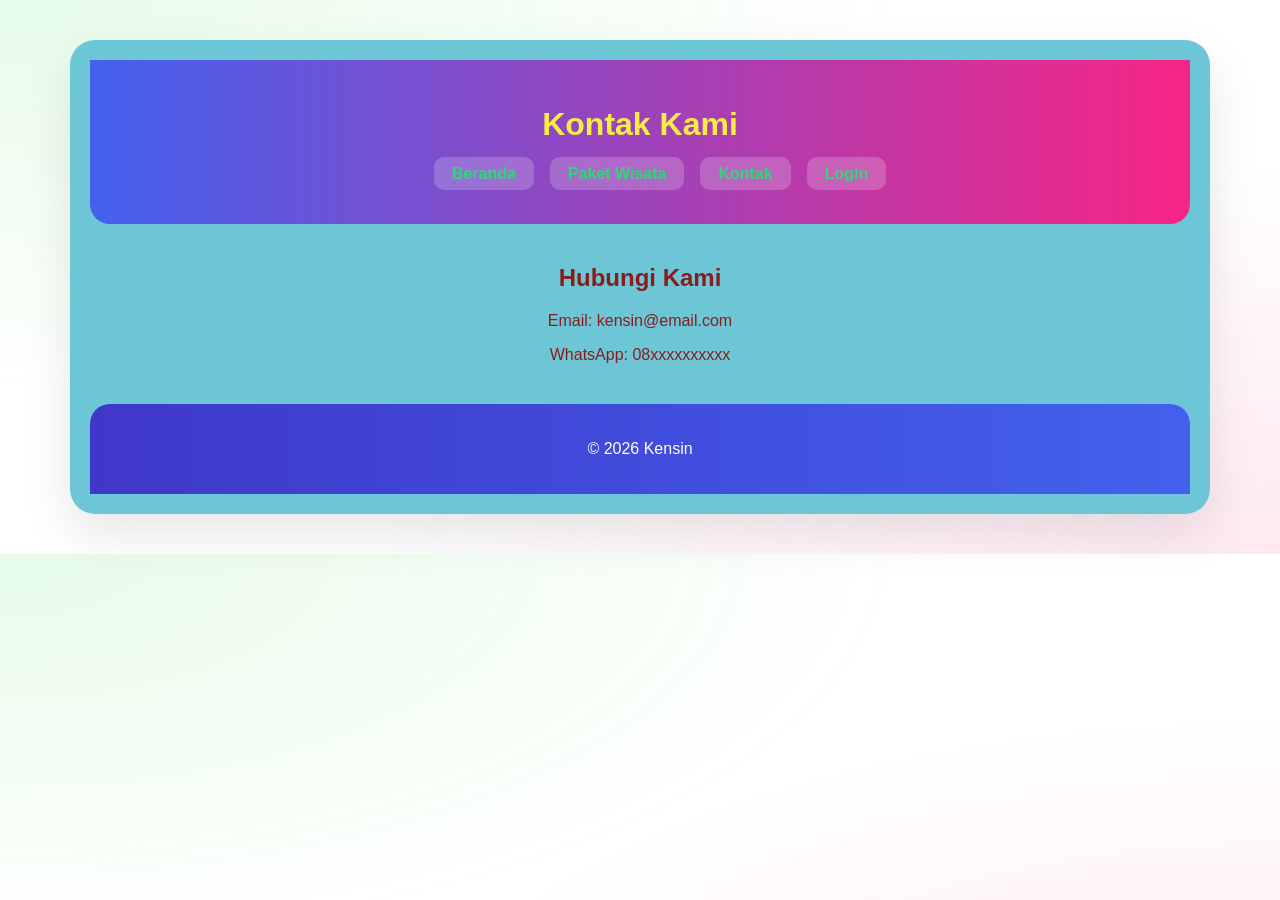
<file: kontak.html>
<!DOCTYPE html>
<html lang="en">
<head>
    <meta charset="UTF-8">
    <meta name="viewport" content="width=device-width, initial-scale=1.0">
    <title>Kontak</title>
    <link rel="stylesheet" href="style.css">
</head>

<body>

<div class="page-wrapper">

<header class="header">
    <h1>Kontak Kami</h1>

    <nav class="navbar">
        <ul>
            <li><a href="index.html">Beranda</a></li>
            <li><a href="paket.html">Paket Wisata</a></li>
            <li><a href="kontak.html">Kontak</a></li>
            <li><a href="login.html">Login</a></li>
        </ul>
    </nav>
</header>

<section style="text-align:center; margin-top:40px;">
    <h2>Hubungi Kami</h2>
    <p>Email: kensin@email.com</p>
    <p>WhatsApp: 08xxxxxxxxxx</p>
</section>

<footer class="footer">
    <p>&copy; 2026 Kensin</p>
</footer>

</div>

</body>
</html>
</file>
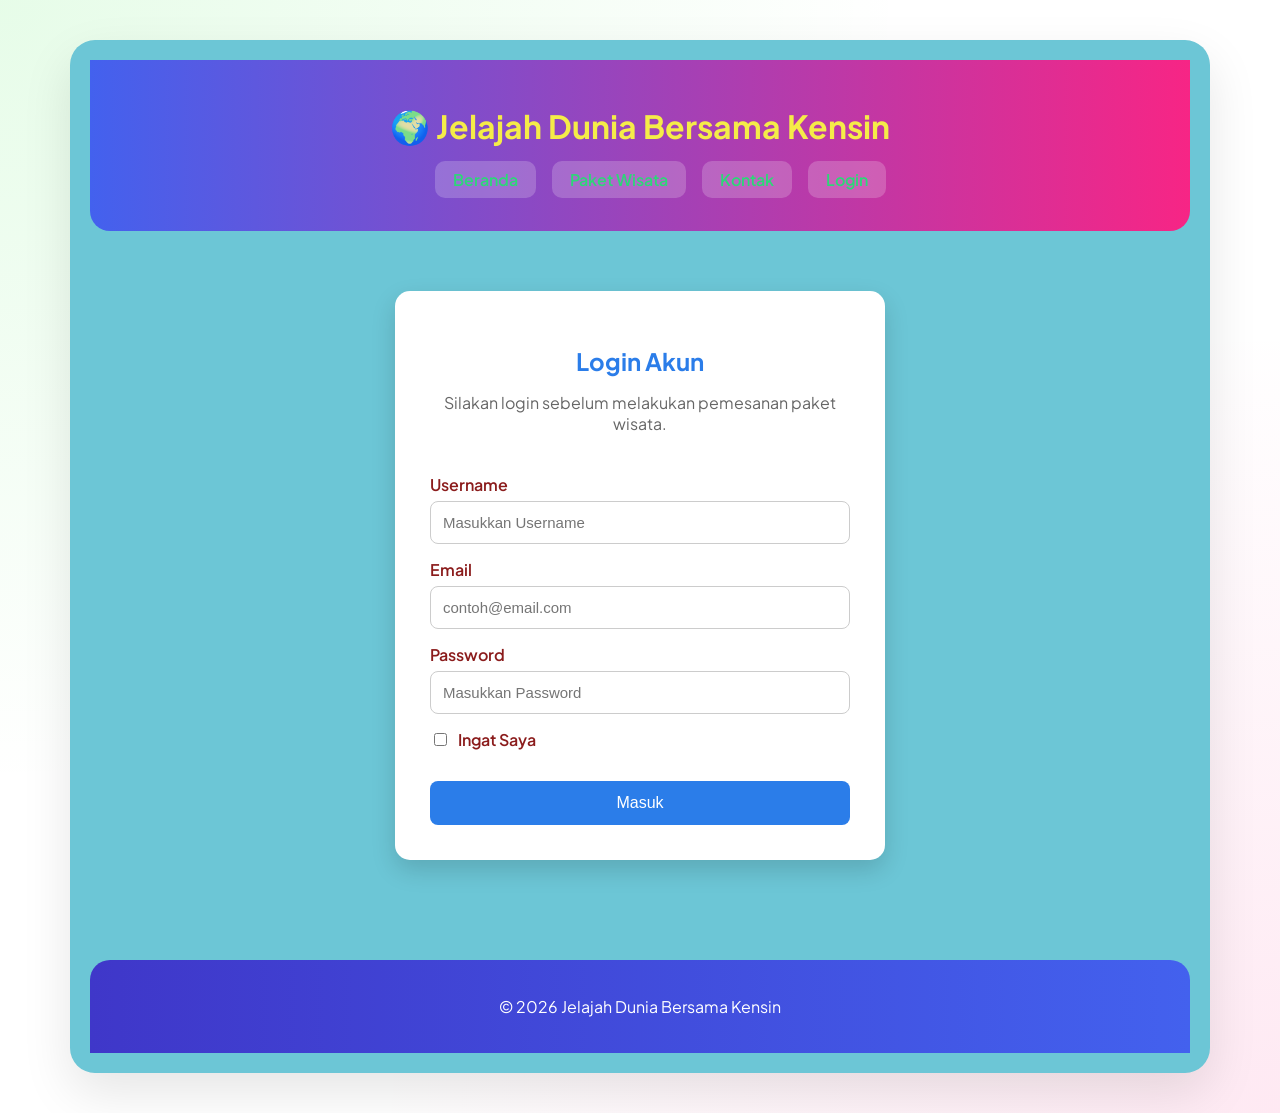
<file: login.html>
<!DOCTYPE html>
<html lang="id">
<head>
    <meta charset="UTF-8">
    <meta name="viewport" content="width=device-width, initial-scale=1.0">
    <title>Login - Jelajah Dunia Bersama Kensin</title>

    <link rel="stylesheet" href="style.css">

    <link href="https://fonts.googleapis.com/css2?family=Outfit:wght@400;700&family=Plus+Jakarta+Sans:wght@400;600&display=swap" rel="stylesheet">
</head>

<body>

<div class="page-wrapper">

    <!-- HEADER -->
    <header class="header">
        <h1>🌍 Jelajah Dunia Bersama Kensin</h1>

        <nav class="navbar">
            <ul>
                <li><a href="index.html">Beranda</a></li>
                <li><a href="paket.html">Paket Wisata</a></li>
                <li><a href="kontak.html">Kontak</a></li>
                <li><a href="login.html">Login</a></li>
            </ul>
        </nav>
    </header>

    <!-- LOGIN -->
    <section class="login-section">

        <div class="login-box">

            <h2>Login Akun</h2>
            <p>Silakan login sebelum melakukan pemesanan paket wisata.</p>

            <form action="#" method="GET">

                <label>Username</label>
                <input type="text" placeholder="Masukkan Username" required>

                <label>Email</label>
                <input type="email" placeholder="contoh@email.com" required>

                <label>Password</label>
                <input type="password" placeholder="Masukkan Password" required>

                <label class="remember">
                    <input type="checkbox">
                    Ingat Saya
                </label>

                <button type="submit">Masuk</button>

            </form>

        </div>

    </section>

    <!-- FOOTER -->
    <footer class="footer">
        <p>&copy; 2026 Jelajah Dunia Bersama Kensin</p>
    </footer>

</div>

</body>
</html>
</file>
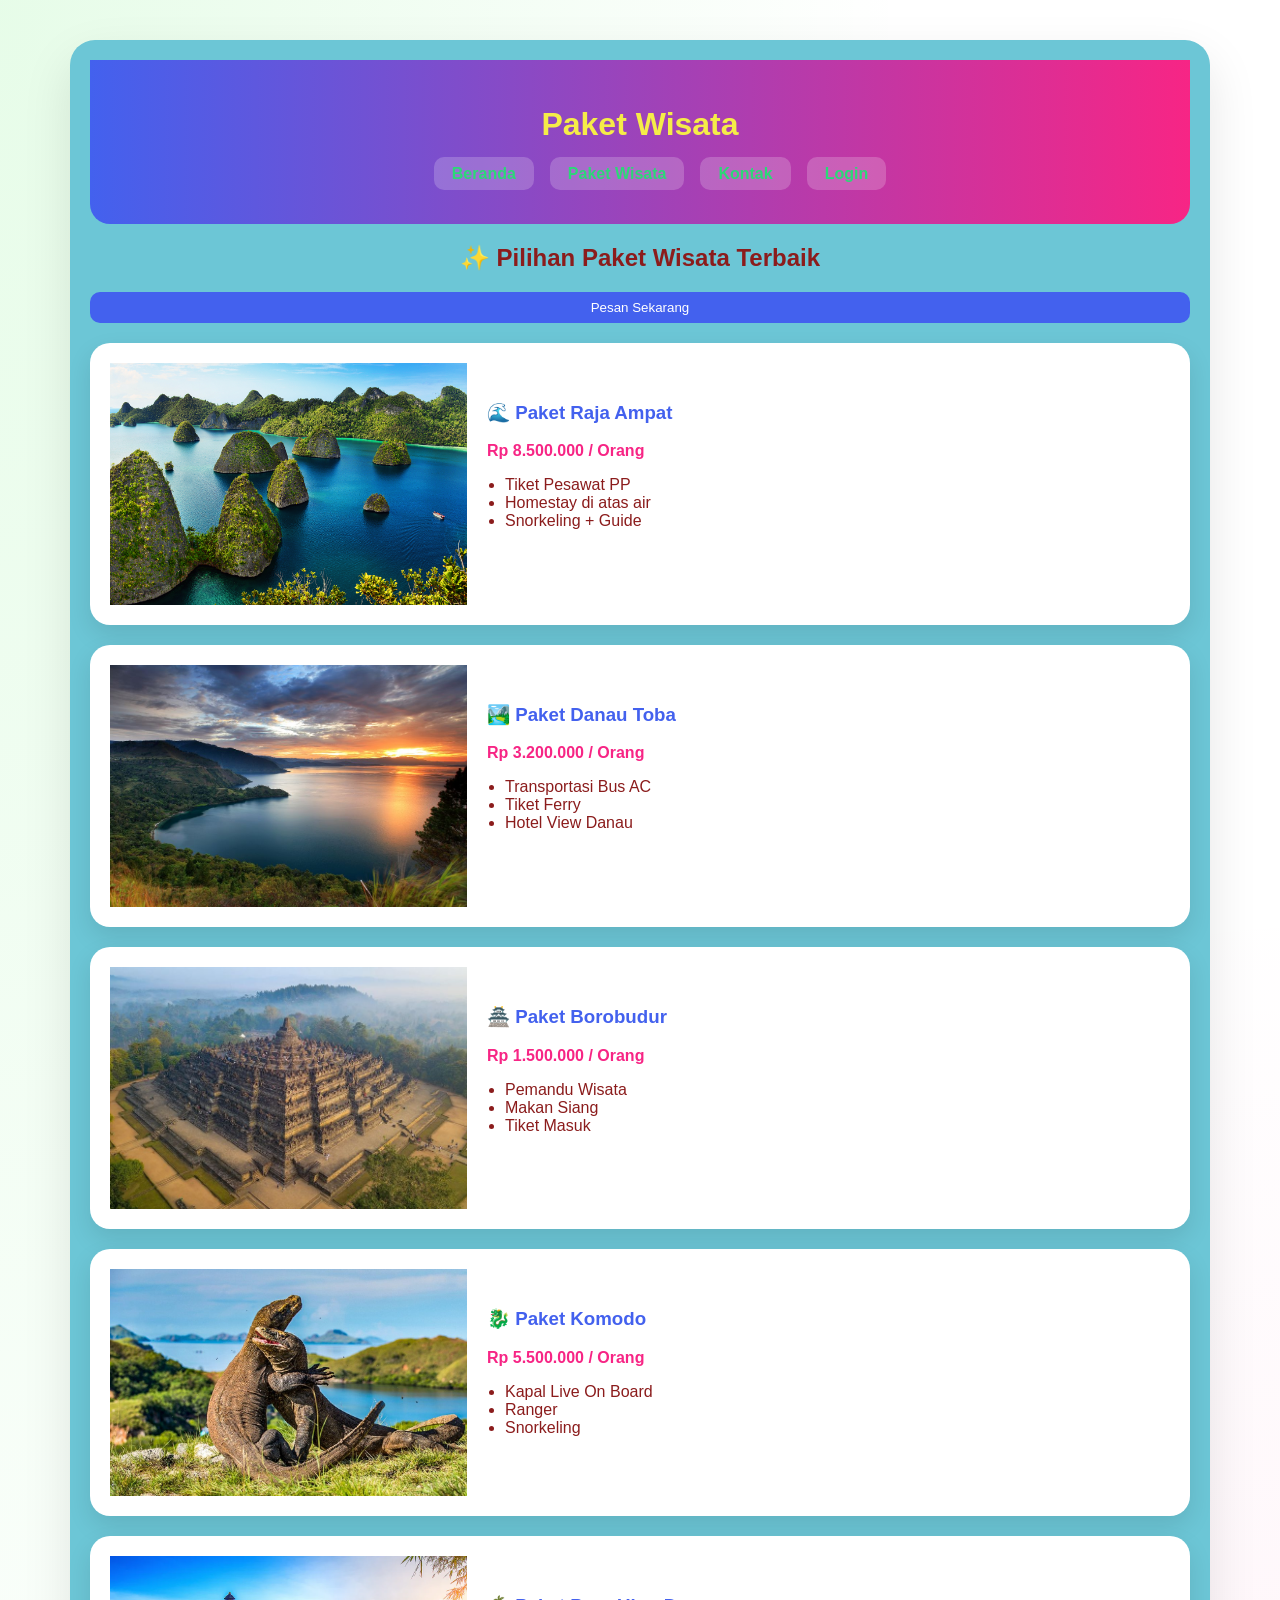
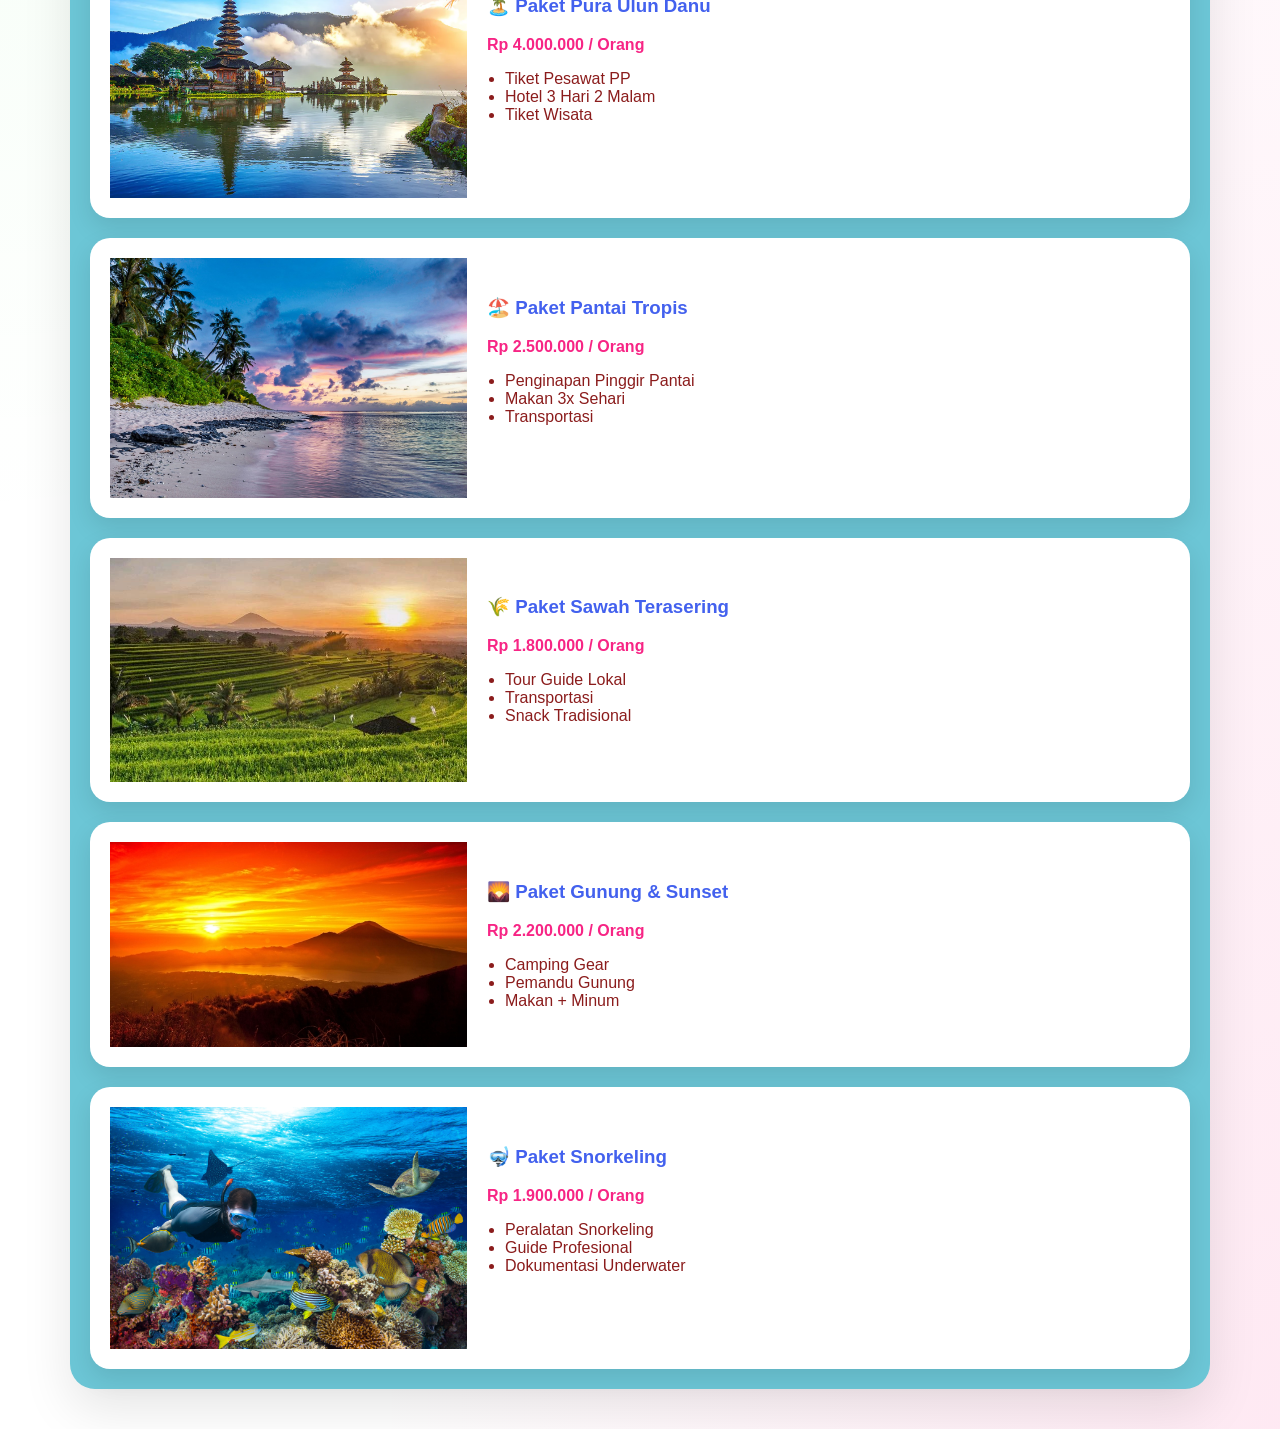
<file: paket.html>
<!DOCTYPE html>
<html lang="en">
<head>
    <meta charset="UTF-8">
    <meta name="viewport" content="width=device-width, initial-scale=1.0">
    <title>Paket Wisata</title>
    <link rel="stylesheet" href="style.css">
</head>

<body>

<div class="page-wrapper">

<header class="header">
    <h1>Paket Wisata</h1>

    <nav class="navbar">
        <ul>
            <li><a href="index.html">Beranda</a></li>
            <li><a href="paket.html">Paket Wisata</a></li>
            <li><a href="kontak.html">Kontak</a></li>
            <li><a href="login.html">Login</a></li>
        </ul>
    </nav>
</header>

<h2 style="text-align:center; margin-top:20px;">✨ Pilihan Paket Wisata Terbaik</h2>

<section class="paket-container">
    <button class="btn">Pesan Sekarang</button>

    <!-- RAJA AMPAT -->
    <div class="paket-card">
        <div class="paket-img">
            <img src="Raja_Ampat1.jpg">
        </div>
        <div class="paket-content">
            <h3>🌊 Paket Raja Ampat</h3>
            <p class="harga">Rp 8.500.000 / Orang</p>
            <ul>
                <li>Tiket Pesawat PP</li>
                <li>Homestay di atas air</li>
                <li>Snorkeling + Guide</li>
            </ul>
        </div>
    </div>

    <!-- DANAU TOBA -->
    <div class="paket-card">
        <div class="paket-img">
            <img src="Danau Toba.jpg">
        </div>
        <div class="paket-content">
            <h3>🏞️ Paket Danau Toba</h3>
            <p class="harga">Rp 3.200.000 / Orang</p>
            <ul>
                <li>Transportasi Bus AC</li>
                <li>Tiket Ferry</li>
                <li>Hotel View Danau</li>
            </ul>
        </div>
    </div>

    <!-- BOROBUDUR -->
    <div class="paket-card">
        <div class="paket-img">
            <img src="candi borobudur.jpg">
        </div>
        <div class="paket-content">
            <h3>🏯 Paket Borobudur</h3>
            <p class="harga">Rp 1.500.000 / Orang</p>
            <ul>
                <li>Pemandu Wisata</li>
                <li>Makan Siang</li>
                <li>Tiket Masuk</li>
            </ul>
        </div>
    </div>

    <!-- KOMODO -->
    <div class="paket-card">
        <div class="paket-img">
            <img src="Taman nasional komodo.jpg">
        </div>
        <div class="paket-content">
            <h3>🐉 Paket Komodo</h3>
            <p class="harga">Rp 5.500.000 / Orang</p>
            <ul>
                <li>Kapal Live On Board</li>
                <li>Ranger</li>
                <li>Snorkeling</li>
            </ul>
        </div>
    </div>

    <!-- PURA BALI -->
    <div class="paket-card">
        <div class="paket-img">
            <img src="pura_ulun.webp">
        </div>
        <div class="paket-content">
            <h3>🏝️ Paket Pura Ulun Danu</h3>
            <p class="harga">Rp 4.000.000 / Orang</p>
            <ul>
                <li>Tiket Pesawat PP</li>
                <li>Hotel 3 Hari 2 Malam</li>
                <li>Tiket Wisata</li>
            </ul>
        </div>
    </div>

    <!-- PANTAI -->
    <div class="paket-card">
        <div class="paket-img">
            <img src="pantai_tropis.jpg">
        </div>
        <div class="paket-content">
            <h3>🏖️ Paket Pantai Tropis</h3>
            <p class="harga">Rp 2.500.000 / Orang</p>
            <ul>
                <li>Penginapan Pinggir Pantai</li>
                <li>Makan 3x Sehari</li>
                <li>Transportasi</li>
            </ul>
        </div>
    </div>

    <!-- SAWAH -->
    <div class="paket-card">
        <div class="paket-img">
            <img src="Sawah_Terasering.jpg">
        </div>
        <div class="paket-content">
            <h3>🌾 Paket Sawah Terasering</h3>
            <p class="harga">Rp 1.800.000 / Orang</p>
            <ul>
                <li>Tour Guide Lokal</li>
                <li>Transportasi</li>
                <li>Snack Tradisional</li>
            </ul>
        </div>
    </div>

    <!-- GUNUNG -->
    <div class="paket-card">
        <div class="paket-img">
            <img src="gunung dan sunset.jpg">
        </div>
        <div class="paket-content">
            <h3>🌄 Paket Gunung & Sunset</h3>
            <p class="harga">Rp 2.200.000 / Orang</p>
            <ul>
                <li>Camping Gear</li>
                <li>Pemandu Gunung</li>
                <li>Makan + Minum</li>
            </ul>
        </div>
    </div>

    <!-- SNORKELING -->
    <div class="paket-card">
        <div class="paket-img">
            <img src="snorkeling.jpg">
        </div>
        <div class="paket-content">
            <h3>🤿 Paket Snorkeling</h3>
            <p class="harga">Rp 1.900.000 / Orang</p>
            <ul>
                <li>Peralatan Snorkeling</li>
                <li>Guide Profesional</li>
                <li>Dokumentasi Underwater</li>
            </ul>
        </div>
    </div>

</section>
</file>
<file: style.css>
/* WARNA MODERN */
:root {
    --primary: #4361ee;
    --secondary: #3f37c9;
    --accent: #f72585;
    --bg: #f1f3f8;
    --white: #ffffff;
}

/* BODY */
body {
    font-family: 'Plus Jakarta Sans', sans-serif;

    /* Background gradasi */
    background: linear-gradient(135deg, #052079, #c5670a);

    /* Efek tambahan biar tidak kosong */
    background-image:
        radial-gradient(at 0% 0%, rgba(15, 228, 32, 0.1) 0px, transparent 50%),
        radial-gradient(at 100% 100%, rgba(247, 37, 133, 0.1) 0px, transparent 50%);

    color: #8b1c1c;
}

.page-wrapper {
    max-width: 1100px;
    margin: 40px auto;
    padding: 20px;

    background: rgb(108, 198, 214);
    border-radius: 25px;

    box-shadow: 0 20px 50px rgba(0,0,0,0.1);
}


/* HEADER */
.header {
    text-align: center;
    padding: 25px;
    background: linear-gradient(90deg, var(--primary), var(--accent));
    color: rgb(245, 236, 72);
    border-radius: 0 0 20px 20px;
}

/* NAVBAR */
.navbar ul {
    display: flex;
    justify-content: center;
    list-style: none;
    margin-top: 10px;
}

/* NAVBAR BOX */
.navbar a {
    background: rgba(255, 255, 255, 0.2);
    padding: 8px 18px;
    border-radius: 10px;
    margin: 0 8px;
    color: rgb(44, 216, 119);
    text-decoration: none;
    font-weight: 600;
    transition: 0.3s;
    backdrop-filter: blur(5px);
}

/* HOVER EFFECT */
.navbar a:hover {
    background: rgb(209, 218, 157);
    color: #4361ee;
    transform: translateY(-2px);
}


.navbar a:hover {
    text-decoration: underline;
}

/* HERO */
.hero {
    text-align: center;
    margin: 30px auto;
    max-width: 900px;
}

.hero img {
    width: 100%;
    border-radius: 20px;
    box-shadow: 0 15px 40px rgba(0,0,0,0.15);
}


/* JUDUL UTAMA */
.hero h2 {
    margin-top: 20px;
    font-size: 28px;
    font-weight: 700;
    background: linear-gradient(90deg, #be1d53, #150a7a);
    -webkit-background-clip: text;
    -webkit-text-fill-color: transparent;
}

/* JUDUL VIDEO */
.video h2 {
    text-align: center;
    font-size: 24px;
    margin-top: 40px;
    color: #1532b4;
    position: relative;
}

.video h2::after {
    content: "";
    display: block;
    width: 80px;
    height: 4px;
    background: #3d278f;
    margin: 8px auto;
    border-radius: 10px;
}

.video video {
    width: 70%;
    display: block;
    margin: 20px auto;
    border-radius: 15px;
    box-shadow: 0 10px 25px rgba(0,0,0,0.15);
}

/* GRID */
.grid {
    display: grid;
    grid-template-columns: repeat(auto-fit, minmax(250px, 1fr));
    gap: 25px;
    margin-top: 20px;
}

/* CARD */
.card {
    background: white;
    border-radius: 15px;
    overflow: hidden;
    padding: 15px;
    box-shadow: 0 10px 25px rgba(0,0,0,0.08);
    transition: 0.3s;
}

.card:hover {
    transform: translateY(-10px);
    box-shadow: 0 20px 40px rgba(67, 97, 238, 0.2);
}

.card img {
    width: 100%;
    border-radius: 10px;
}

.card h3 {
    margin-top: 10px;
    color: var(--primary);
}

/* VIDEO */
.video video {
    width: 80%;
    border-radius: 15px;
    margin-top: 10px;
}

/* PAKET */
.paket-item {
    display: flex;
    align-items: center;
    background: white;
    margin: 15px 0;
    padding: 12px;
    border-radius: 12px;
    box-shadow: 0 5px 15px rgba(0,0,0,0.08);
}

.paket-item img {
    width: 80px;
    border-radius: 10px;
    margin-right: 10px;
}

/* CONTAINER */
.paket-container {
    display: flex;
    flex-direction: column;
    gap: 20px;
}

/* CARD */
.paket-card {
    display: flex;
    background: white;
    border-radius: 20px;
    overflow: hidden;
    box-shadow: 0 10px 25px rgba(0,0,0,0.1);
    transition: 0.3s;
}

.paket-card:hover {
    transform: translateY(-5px);
}

/* GAMBAR */
.paket-img {
    width: 35%;
}

.paket-img img {
    width: 100%;
    height: 100%;
    object-fit: cover;
}

/* ISI */
.paket-content {
    padding: 20px;
    width: 65%;
}

/* JUDUL */
.paket-content h3 {
    color: #4361ee;
}

/* HARGA */
.harga {
    color: #f72585;
    font-weight: bold;
    margin: 10px 0;
}


/* CARD */
.paket-card {
    background: white;
    padding: 20px;
    border-radius: 20px;
    box-shadow: 0 10px 25px rgba(0,0,0,0.1);
    transition: 0.3s;
}

/* HOVER */
.paket-card:hover {
    transform: translateY(-8px);
    box-shadow: 0 20px 40px rgba(67,97,238,0.2);
}

/* JUDUL */
.paket-card h3 {
    color: #4361ee;
}

/* HARGA */
.harga {
    font-weight: bold;
    color: #f72585;
    margin: 10px 0;
}

/* LIST */
.paket-card ul {
    padding-left: 18px;
}

.btn {
    background: #4361ee;
    color: white;
    padding: 8px 15px;
    border-radius: 10px;
    border: none;
    cursor: pointer;
}

/* FOOTER */
.footer {
    margin-top: 40px;
    padding: 20px;
    background: linear-gradient(90deg, var(--secondary), var(--primary));
    color: white;
    text-align: center;
    border-radius: 20px 20px 0 0;
}

@media (max-width: 768px) {

    .page-wrapper{
        margin: 10px;
        padding: 15px;
    }

    .header h1{
        font-size: 24px;
    }

    .navbar ul{
        flex-direction: column;
        align-items: center;
        gap: 10px;
    }

    .navbar a{
        display: block;
        width: 200px;
        text-align: center;
    }

    .hero h2{
        font-size: 22px;
    }

    .video video{
        width: 100%;
    }

    .grid{
        grid-template-columns: 1fr;
    }

    .paket-card{
        flex-direction: column;
        padding: 15px;
    }

    .paket-img{
        width: 100%;
    }

    .paket-img img{
        width: 100%;
        height: auto;
    }

    .paket-content{
        width: 100%;
        padding: 15px;
    }

    .btn{
        width: 100%;
    }
}

/* ===== ORDERED LIST ===== */

.langkah{
    margin:40px 0;
    padding:25px;
    background:#f5f7ff;
    border-radius:15px;
}

.langkah h2{
    color:#4361ee;
    margin-bottom:15px;
    text-align:center;
}

.langkah ol{
    margin-left:30px;
}

.langkah li{
    margin:10px 0;
    font-size:17px;
}

/* ================= LOGIN ================= */

.login-section{
    display:flex;
    justify-content:center;
    align-items:center;
    padding:60px 20px;
}

.login-box{
    width:420px;
    background:white;
    padding:35px;
    border-radius:15px;
    box-shadow:0 10px 25px rgba(0,0,0,.15);
}

.login-box h2{
    text-align:center;
    color:#2b7de9;
    margin-bottom:10px;
}

.login-box p{
    text-align:center;
    margin-bottom:25px;
    color:#666;
}

.login-box form{
    display:flex;
    flex-direction:column;
}

.login-box label{
    margin-top:15px;
    margin-bottom:6px;
    font-weight:600;
}

.login-box input[type="text"],
.login-box input[type="email"],
.login-box input[type="password"]{
    padding:12px;
    border:1px solid #ccc;
    border-radius:8px;
    font-size:15px;
}

.remember{
    display:flex;
    align-items:center;
    gap:8px;
    margin-top:15px;
}

.login-box button{
    margin-top:25px;
    padding:13px;
    border:none;
    border-radius:8px;
    background:#2b7de9;
    color:white;
    font-size:16px;
    cursor:pointer;
    transition:.3s;
}

.login-box button:hover{
    background:#1d5fc4;
}

.list-wisata{
    margin:40px 0;
}

.card-list{
    background:white;
    max-width:600px;
    margin:auto;
    padding:25px;
    border-radius:15px;
    box-shadow:0 10px 25px rgba(0,0,0,.15);
}

.card-list h2{
    text-align:center;
    margin-bottom:20px;
    color:#8b1c1c;
}

.card-list ul{
    margin-left:20px;
    margin-bottom:20px;
}

.card-list li{
    margin:8px 0;
}

.card-list .btn{
    display:block;
    margin:auto;
}
</file>
